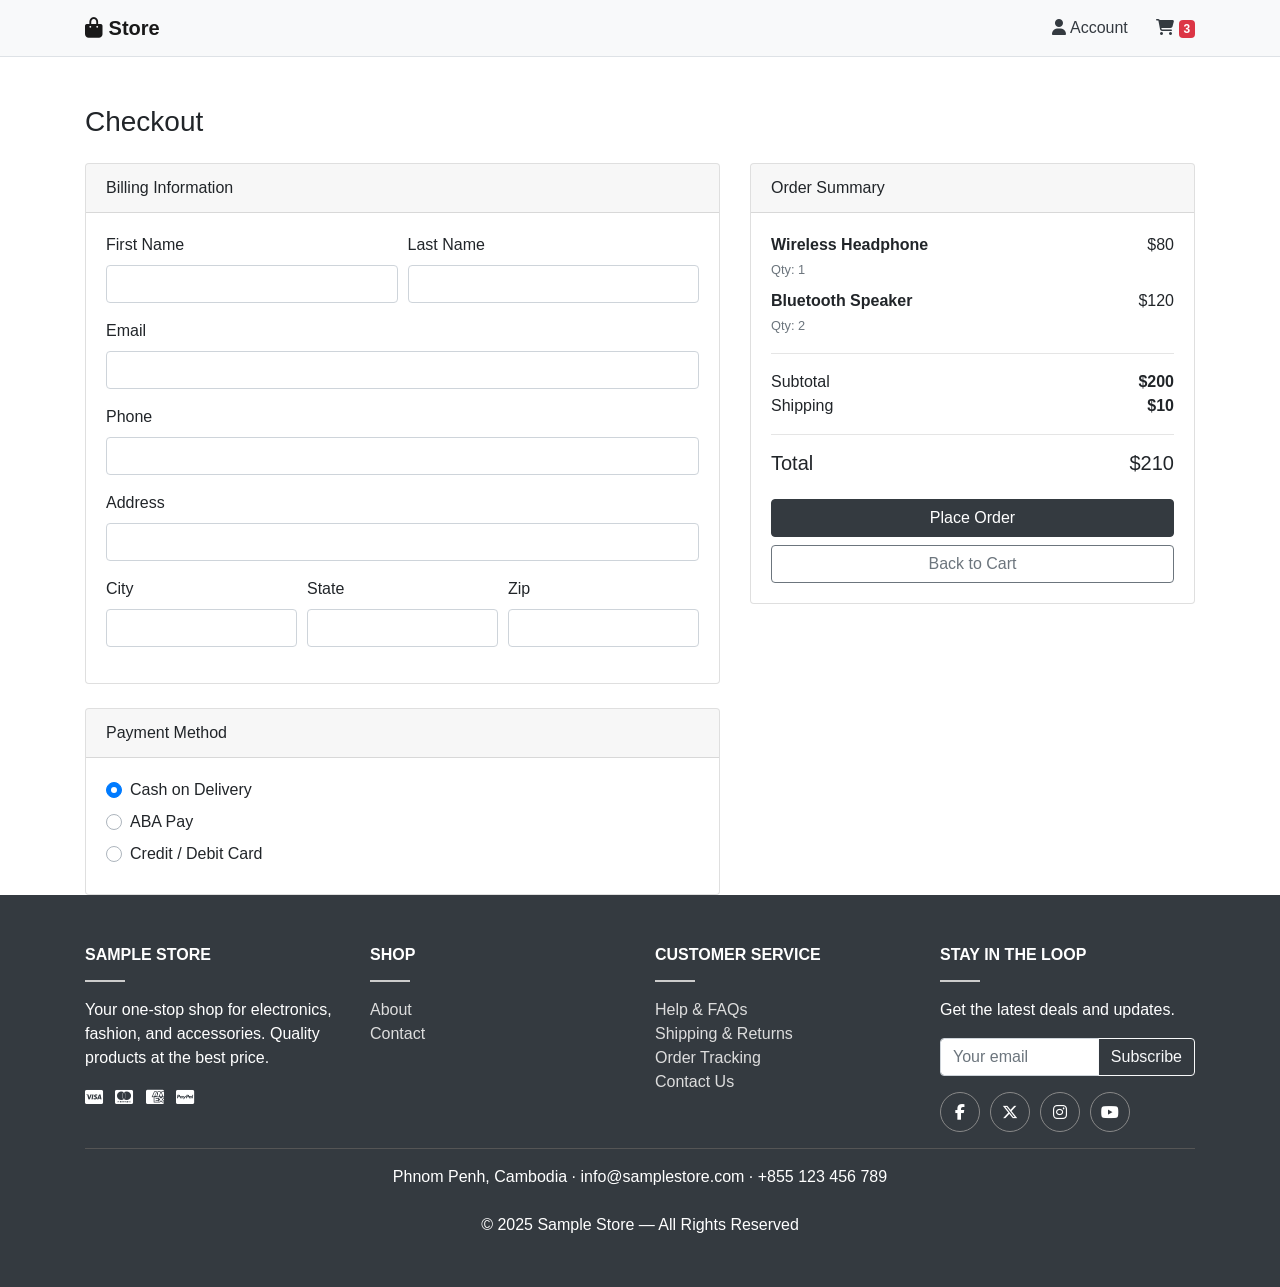
<file: checkout.html>
<!DOCTYPE html>
<html lang="en">

<head>

    <meta charset="UTF-8">
    <meta name="viewport" content="width=device-width, initial-scale=1">

    <title>Checkout</title>

    <link rel="stylesheet" href="https://cdn.jsdelivr.net/npm/bootstrap@4.6.2/dist/css/bootstrap.min.css">
    <link rel="stylesheet" href="https://cdnjs.cloudflare.com/ajax/libs/font-awesome/6.5.0/css/all.min.css">
    <link rel="stylesheet" href="style.css">


</head>

<body>
    <nav class="navbar navbar-light bg-light border-bottom">

    <div class="container">

        <a href="./index.html" class="navbar-brand font-weight-bold">
            
            <i class="fa fa-shopping-bag"></i> Store
        </a>

        <div>

            <a href="./checkout.html" class="mr-4 text-dark">
                <i class="fa fa-user"></i> Account
            </a>

            <a href="./cart.html" class="text-dark">
                <i class="fa fa-shopping-cart"></i>
                <span class="badge badge-danger">3</span>
            </a>

        </div>

    </div>

</nav>


<div class="container mt-5">

    <h3 class="mb-4">Checkout</h3>

    <div class="row">


        <!-- BILLING FORM -->

        <div class="col-md-7">

            <div class="card mb-4">

                <div class="card-header">
                    Billing Information
                </div>

                <div class="card-body">

                    <form>

                        <div class="form-row">

                            <div class="form-group col-md-6">
                                <label>First Name</label>
                                <input type="text" class="form-control">
                            </div>

                            <div class="form-group col-md-6">
                                <label>Last Name</label>
                                <input type="text" class="form-control">
                            </div>

                        </div>


                        <div class="form-group">
                            <label>Email</label>
                            <input type="email" class="form-control">
                        </div>


                        <div class="form-group">
                            <label>Phone</label>
                            <input type="text" class="form-control">
                        </div>


                        <div class="form-group">
                            <label>Address</label>
                            <input type="text" class="form-control">
                        </div>


                        <div class="form-row">

                            <div class="form-group col-md-4">
                                <label>City</label>
                                <input type="text" class="form-control">
                            </div>

                            <div class="form-group col-md-4">
                                <label>State</label>
                                <input type="text" class="form-control">
                            </div>

                            <div class="form-group col-md-4">
                                <label>Zip</label>
                                <input type="text" class="form-control">
                            </div>

                        </div>


                    </form>

                </div>

            </div>


            <!-- PAYMENT -->

            <div class="card">

                <div class="card-header">
                    Payment Method
                </div>

                <div class="card-body">

                    <div class="custom-control custom-radio mb-2">

                        <input type="radio" name="payment"
                               class="custom-control-input"
                               id="cod" checked>

                        <label class="custom-control-label" for="cod">
                            Cash on Delivery
                        </label>

                    </div>


                    <div class="custom-control custom-radio mb-2">

                        <input type="radio" name="payment"
                               class="custom-control-input"
                               id="aba">

                        <label class="custom-control-label" for="aba">
                            ABA Pay
                        </label>

                    </div>


                    <div class="custom-control custom-radio mb-2">

                        <input type="radio" name="payment"
                               class="custom-control-input"
                               id="card">

                        <label class="custom-control-label" for="card">
                            Credit / Debit Card
                        </label>

                    </div>


                </div>

            </div>

        </div>


        <!-- ORDER SUMMARY -->

        <div class="col-md-5">

            <div class="card">

                <div class="card-header">
                    Order Summary
                </div>


                <div class="card-body">


                    <!-- ITEM -->

                    <div class="d-flex justify-content-between mb-2">
                   
                        <div>

                            <strong>Wireless Headphone</strong>
                           

                            <br>

                            <small class="text-muted">
                                Qty: 1
                            </small>

                        </div>

                        <span>$80</span>

                    </div>


                    <div class="d-flex justify-content-between mb-2">

                        <div>

                            <strong>Bluetooth Speaker</strong>

                            <br>

                            <small class="text-muted">
                                Qty: 2
                            </small>

                        </div>

                        <span>$120</span>

                    </div>


                    <hr>


                    <div class="d-flex justify-content-between">

                        <span>Subtotal</span>
                        <strong>$200</strong>

                    </div>


                    <div class="d-flex justify-content-between">

                        <span>Shipping</span>
                        <strong>$10</strong>

                    </div>


                    <hr>


                    <div class="d-flex justify-content-between">

                        <h5>Total</h5>
                        <h5>$210</h5>

                    </div>


                    <button class="btn btn-dark btn-block mt-3">
                        Place Order
                    </button>


                    <a href="./cart.html" class="btn btn-outline-secondary btn-block">
                        Back to Cart
                    </a>


                </div>

            </div>

        </div>


    </div>

</div>

<!-- FOOTER -->
<footer class="footer">
    <div class="container">
        <div class="row">
            <!-- STORE -->
            <div class="col-md-3">
                <h6 class="font-weight-bold">SAMPLE STORE</h6>
                <hr style="width:40px;border-top:2px solid #ccc;margin-left:0">

                <p>
                    Your one-stop shop for electronics,
                    fashion, and accessories. Quality
                    products at the best price.
                </p>

                <i class="fab fa-cc-visa mr-2"></i>
                <i class="fab fa-cc-mastercard mr-2"></i>
                <i class="fab fa-cc-amex mr-2"></i>
                <i class="fab fa-cc-paypal"></i>

            </div>


            <!-- SHOP -->

            <div class="col-md-3">

                <h6 class="font-weight-bold">SHOP</h6>
                <hr style="width:40px;border-top:2px solid #ccc;margin-left:0">

                <ul class="list-unstyled">

                    <li><a href="./cart.html">About</a></li>
                    <li><a href="./checkout.html">Contact</a></li>

                </ul>

            </div>


            <!-- CUSTOMER SERVICE -->

            <div class="col-md-3">

                <h6 class="font-weight-bold">CUSTOMER SERVICE</h6>
                <hr style="width:40px;border-top:2px solid #ccc;margin-left:0">

                <ul class="list-unstyled">

                    <li><a href="#">Help & FAQs</a></li>
                    <li><a href="#">Shipping & Returns</a></li>
                    <li><a href="#">Order Tracking</a></li>
                    <li><a href="#">Contact Us</a></li>

                </ul>

            </div>


            <!-- SUBSCRIBE -->

            <div class="col-md-3">

                <h6 class="font-weight-bold">STAY IN THE LOOP</h6>
                <hr style="width:40px;border-top:2px solid #ccc;margin-left:0">

                <p>Get the latest deals and updates.</p>

                <div class="input-group mb-3">

                    <input type="email" class="form-control" placeholder="Your email">

                    <div class="input-group-append">
                        <button class="btn btn-outline-light">Subscribe</button>
                    </div>

                </div>


                <div class="d-flex">

                    <div class="social-icon"><i class="fab fa-facebook-f"></i></div>
                    <div class="social-icon"><i class="fab fa-x-twitter"></i></div>
                    <div class="social-icon"><i class="fab fa-instagram"></i></div>
                    <div class="social-icon"><i class="fab fa-youtube"></i></div>

                </div>

            </div>


        </div>


        <hr style="border-color:#555">

        <div class="text-center">

            Phnom Penh, Cambodia · info@samplestore.com · +855 123 456 789

            <br><br>

            © 2025 Sample Store — All Rights Reserved

        </div>

    </div>

</footer>


</body>
</html>
</file>
<file: style.css>
.featured-box {
    height: 120px;
    border: 3px solid #7b1e16;
    border-radius: 6px;
}

.footer {
    background: #343a40;
    color: white;
    padding: 50px 0;
}

.footer a {
    color: #ddd;
}

.footer a:hover {
    color: white;
    text-decoration: none;
}

.social-icon {
    width: 40px;
    height: 40px;
    border-radius: 50%;
    border: 1px solid #888;
    display: flex;
    align-items: center;
    justify-content: center;
    margin-right: 10px;
}

.btn btn-sm btn-dark ,a{
    text-decoration: none;
    color: #fff;
}

.btn btn-sm btn-dark ,a:hover {
    color: #fff;
    text-decoration: none;
}
</file>
